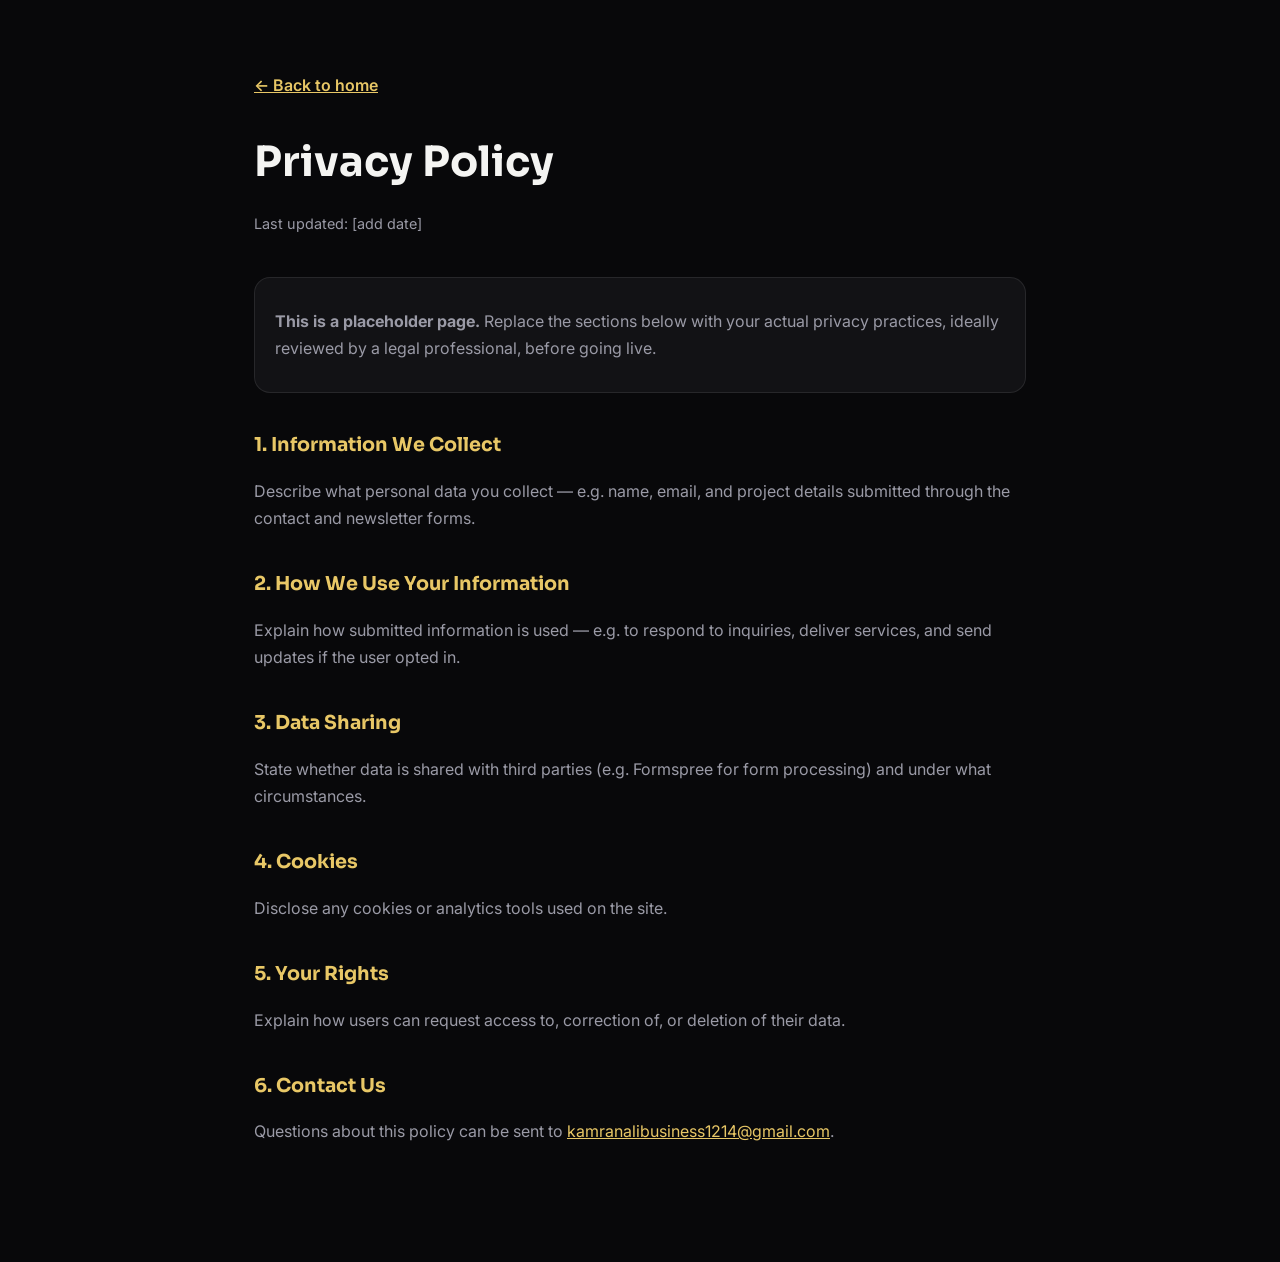
<file: privacy.html>
<!doctype html>
<html lang="en">
<head>
<meta charset="utf-8" />
<meta name="viewport" content="width=device-width, initial-scale=1" />
<title>Privacy Policy | EverestEcom</title>
<meta name="description" content="EverestEcom's Privacy Policy — how we collect, use, and protect your information." />
<meta name="robots" content="noindex, follow" />
<link rel="icon" type="image/png" href="./logo Everestecom.png" />
<link rel="preconnect" href="https://fonts.googleapis.com" />
<link rel="preconnect" href="https://fonts.gstatic.com" crossorigin />
<link href="https://fonts.googleapis.com/css2?family=Sora:wght@600;700;800&amp;family=Inter:wght@400;500;600&amp;display=swap" rel="stylesheet" />
<style>
  :root{
    --bg:#08080a; --surface:#121215; --border:rgba(255,255,255,.09);
    --text:#f4f4f2; --muted:#9a9aa6; --gold:#c9a227; --gold-soft:#e8c766;
    --font-display:'Sora',system-ui,sans-serif; --font-body:'Inter',system-ui,sans-serif;
  }
  *{ box-sizing:border-box; }
  body{ margin:0; background:var(--bg); color:var(--text); font-family:var(--font-body); line-height:1.7; }
  .wrap{ max-width:820px; margin:0 auto; padding:72px 24px 100px; }
  a{ color:var(--gold-soft); }
  .back{ display:inline-block; margin-bottom:28px; font-weight:600; }
  h1{ font-family:var(--font-display); font-size:clamp(1.8rem,4vw,2.6rem); margin:0 0 6px; }
  .updated{ color:var(--muted); font-size:.9rem; margin-bottom:40px; }
  h2{ font-family:var(--font-display); font-size:1.2rem; margin:36px 0 10px; color:var(--gold-soft); }
  p, li{ color:var(--muted); }
  .card{ background:var(--surface); border:1px solid var(--border); border-radius:16px; padding:14px 20px; margin-top:20px; }
</style>
</head>
<body>
  <div class="wrap">
    <a class="back" href="./index.html">← Back to home</a>
    <h1>Privacy Policy</h1>
    <p class="updated">Last updated: [add date]</p>

    <div class="card">
      <p><strong>This is a placeholder page.</strong> Replace the sections below with your actual privacy practices, ideally reviewed by a legal professional, before going live.</p>
    </div>

    <h2>1. Information We Collect</h2>
    <p>Describe what personal data you collect — e.g. name, email, and project details submitted through the contact and newsletter forms.</p>

    <h2>2. How We Use Your Information</h2>
    <p>Explain how submitted information is used — e.g. to respond to inquiries, deliver services, and send updates if the user opted in.</p>

    <h2>3. Data Sharing</h2>
    <p>State whether data is shared with third parties (e.g. Formspree for form processing) and under what circumstances.</p>

    <h2>4. Cookies</h2>
    <p>Disclose any cookies or analytics tools used on the site.</p>

    <h2>5. Your Rights</h2>
    <p>Explain how users can request access to, correction of, or deletion of their data.</p>

    <h2>6. Contact Us</h2>
    <p>Questions about this policy can be sent to <a href="mailto:kamranalibusiness1214@gmail.com">kamranalibusiness1214@gmail.com</a>.</p>
  </div>
</body>
</html>
</file>
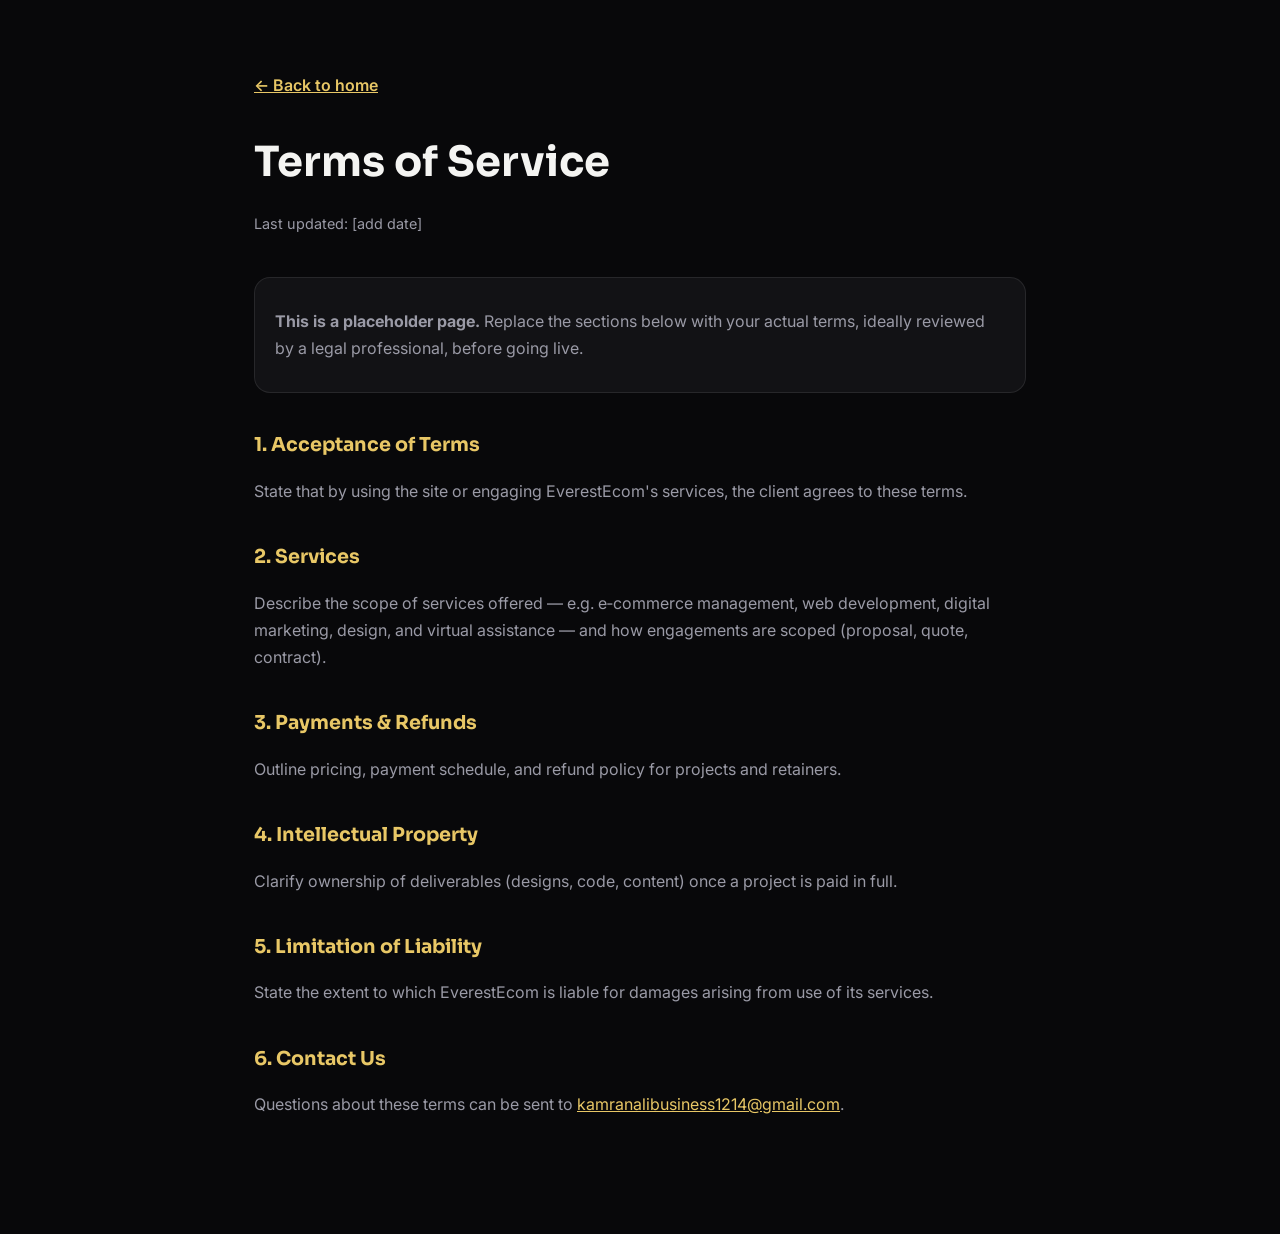
<file: terms.html>
<!doctype html>
<html lang="en">
<head>
<meta charset="utf-8" />
<meta name="viewport" content="width=device-width, initial-scale=1" />
<title>Terms of Service | EverestEcom</title>
<meta name="description" content="EverestEcom's Terms of Service — the rules that govern use of our website and services." />
<meta name="robots" content="noindex, follow" />
<link rel="icon" type="image/png" href="./logo Everestecom.png" />
<link rel="preconnect" href="https://fonts.googleapis.com" />
<link rel="preconnect" href="https://fonts.gstatic.com" crossorigin />
<link href="https://fonts.googleapis.com/css2?family=Sora:wght@600;700;800&amp;family=Inter:wght@400;500;600&amp;display=swap" rel="stylesheet" />
<style>
  :root{
    --bg:#08080a; --surface:#121215; --border:rgba(255,255,255,.09);
    --text:#f4f4f2; --muted:#9a9aa6; --gold:#c9a227; --gold-soft:#e8c766;
    --font-display:'Sora',system-ui,sans-serif; --font-body:'Inter',system-ui,sans-serif;
  }
  *{ box-sizing:border-box; }
  body{ margin:0; background:var(--bg); color:var(--text); font-family:var(--font-body); line-height:1.7; }
  .wrap{ max-width:820px; margin:0 auto; padding:72px 24px 100px; }
  a{ color:var(--gold-soft); }
  .back{ display:inline-block; margin-bottom:28px; font-weight:600; }
  h1{ font-family:var(--font-display); font-size:clamp(1.8rem,4vw,2.6rem); margin:0 0 6px; }
  .updated{ color:var(--muted); font-size:.9rem; margin-bottom:40px; }
  h2{ font-family:var(--font-display); font-size:1.2rem; margin:36px 0 10px; color:var(--gold-soft); }
  p, li{ color:var(--muted); }
  .card{ background:var(--surface); border:1px solid var(--border); border-radius:16px; padding:14px 20px; margin-top:20px; }
</style>
</head>
<body>
  <div class="wrap">
    <a class="back" href="./index.html">← Back to home</a>
    <h1>Terms of Service</h1>
    <p class="updated">Last updated: [add date]</p>

    <div class="card">
      <p><strong>This is a placeholder page.</strong> Replace the sections below with your actual terms, ideally reviewed by a legal professional, before going live.</p>
    </div>

    <h2>1. Acceptance of Terms</h2>
    <p>State that by using the site or engaging EverestEcom's services, the client agrees to these terms.</p>

    <h2>2. Services</h2>
    <p>Describe the scope of services offered — e.g. e‑commerce management, web development, digital marketing, design, and virtual assistance — and how engagements are scoped (proposal, quote, contract).</p>

    <h2>3. Payments &amp; Refunds</h2>
    <p>Outline pricing, payment schedule, and refund policy for projects and retainers.</p>

    <h2>4. Intellectual Property</h2>
    <p>Clarify ownership of deliverables (designs, code, content) once a project is paid in full.</p>

    <h2>5. Limitation of Liability</h2>
    <p>State the extent to which EverestEcom is liable for damages arising from use of its services.</p>

    <h2>6. Contact Us</h2>
    <p>Questions about these terms can be sent to <a href="mailto:kamranalibusiness1214@gmail.com">kamranalibusiness1214@gmail.com</a>.</p>
  </div>
</body>
</html>
</file>
